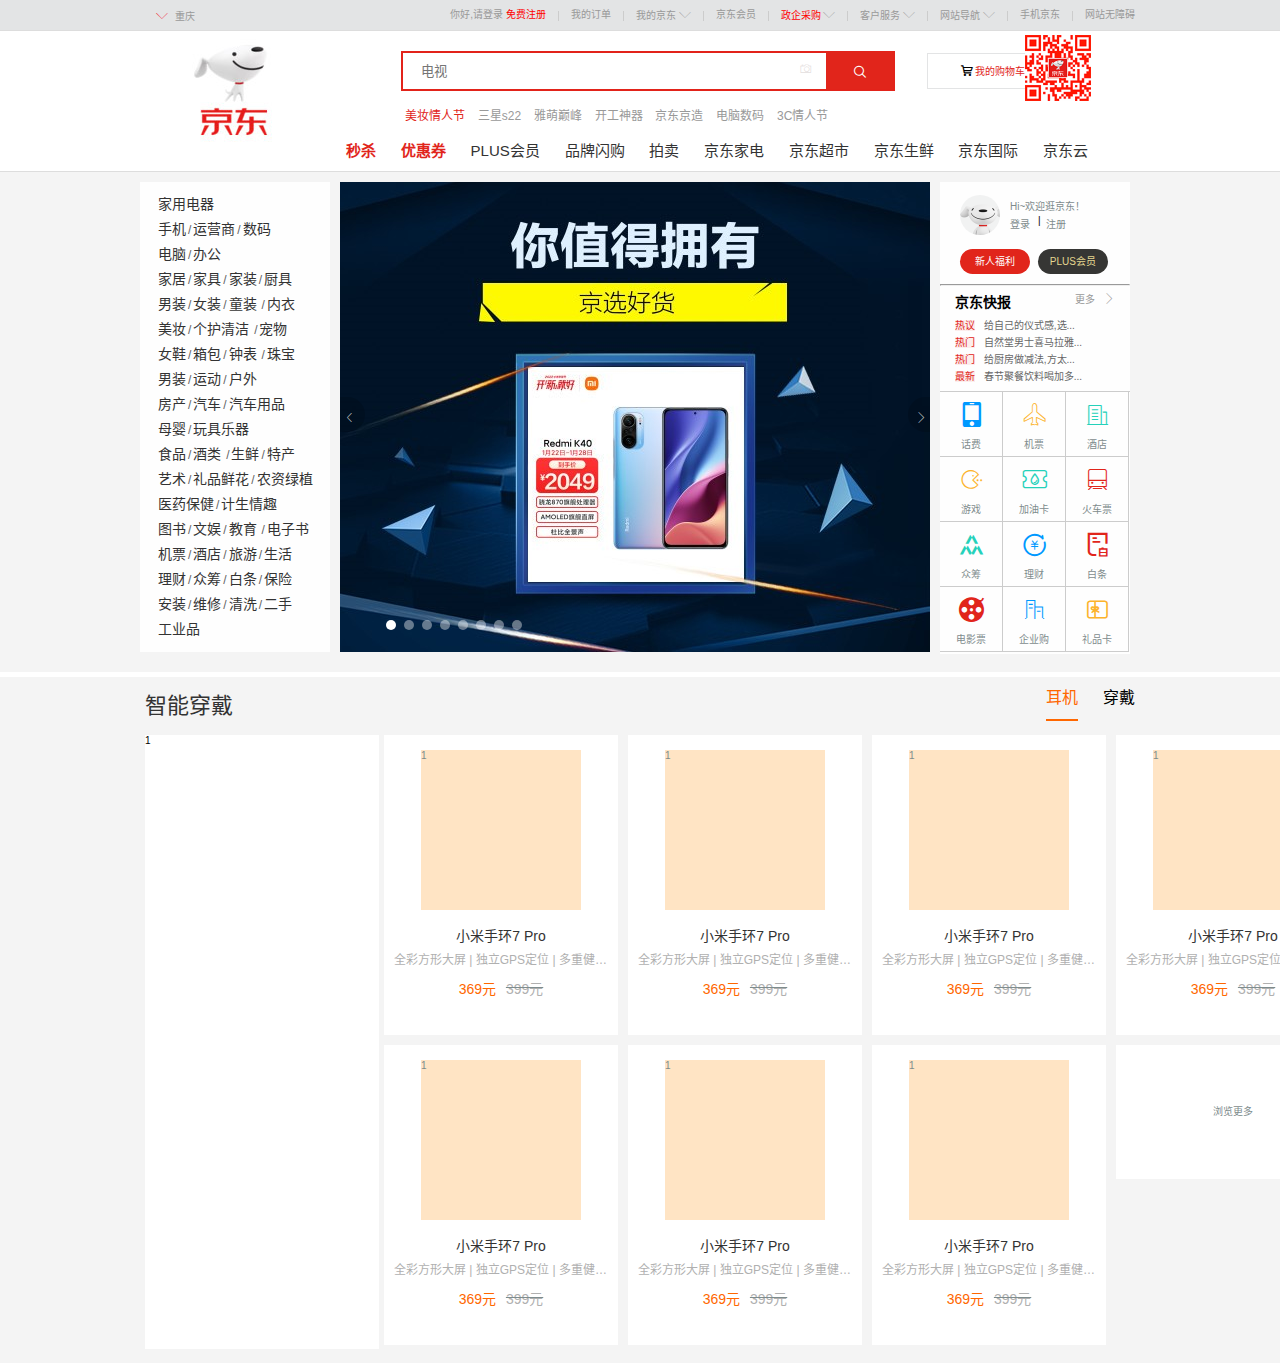
<file: firstjudge/views/index.html>
<!DOCTYPE html>
<html lang="zh-CN">

<head>
    <meta charset="UTF-8">
    <meta http-equiv="X-UA-Compatible" content="IE=edge">
    <meta name="viewport" content="width=device-width, initial-scale=1.0">
    <meta name="description" content="京东JD.COM-专业的综合网上购物商城，为您提供正品低价的购物选择、优质便捷的服务体验。商品来自全球数十万品牌商家，囊括家电、手机、电脑、服装、居家、母婴、美妆、个护、食品、生鲜等丰富品类，满足各种购物需求。" />
    <meta name="Keywords" content="网上购物,网上商城,家电,手机,电脑,服装,居家,母婴,美妆,个护,食品,生鲜,京东" />
    <title>京东(JD.COM)-正品低价、品质保障、配送及时、轻松购物！</title>
    
    <link rel="icon" href="//www.jd.com/favicon.ico" type="image/x-icon">
    <link rel="stylesheet" href="../css/reset.css">
    <link rel="stylesheet" href="../css/iconfont.css">
    <link rel="stylesheet" href="../css/base.css">
    <link rel="stylesheet" href="../css/detail.css">
    <link rel="stylesheet" href="../css/shouye.css">
    <script src="../js/index.js"></script>
    <script src="../js/detail.js"></script>
</head>

<body>
    <!-- 顶部导航条 -->
    <div class="top-bar-wrapper">
        <div class="top-bar w">
            <!-- 左侧位置菜单 -->
            <div class="location">
                <div class="current-city">
                    <a href="javascript:;"><i class="iconfont icon-xiajiantou"></i></a>
                    <a href="javascript:;">重庆</a>
                </div>
                <!-- 添加一个位置的下拉框 -->
                <div class="city-list">
                    <ul>
                        <a href="javascript:;">北京</a>
                        <a href="javascript:;">上海</a>
                        <a href="javascript:;">天津</a>
                        <a class="cq" href="javascript:;">重庆</a>
                        <a href="javascript:;">河北</a>
                        <a href="javascript:;">山西</a>
                        <a href="javascript:;">河南</a>
                        <a href="javascript:;">辽宁</a>
                        <a href="javascript:;">吉林</a>
                        <a href="javascript:;">黑龙江</a>
                        <a href="javascript:;">内蒙古</a>
                        <a href="javascript:;">江苏</a>
                        <a href="javascript:;">山东</a>
                        <a href="javascript:;">安徽</a>
                        <a href="javascript:;">浙江</a>
                        <a href="javascript:;">福建</a>
                        <a href="javascript:;">湖北</a>
                        <a href="javascript:;">湖南</a>
                        <a href="javascript:;">广东</a>
                        <a href="javascript:;">广西</a>
                        <a href="javascript:;">江西</a>
                        <a href="javascript:;">四川</a>
                        <a href="javascript:;">海南</a>
                        <a href="javascript:;">贵州</a>
                        <a href="javascript:;">云南</a>
                        <a href="javascript:;">西藏</a>
                        <a href="javascript:;">陕西</a>
                        <a href="javascript:;">甘肃</a>
                        <a href="javascript:;">青海</a>
                        <a href="javascript:;">宁夏</a>
                        <a href="javascript:;">新疆</a>
                        <a href="javascript:;">港澳</a>
                        <a href="javascript:;">台湾</a>
                        <a href="javascript:;">钓鱼岛</a>
                        <a href="javascript:;">海外</a>
                    </ul>
                </div>
            </div>
            <!-- 右侧菜单 -->
            <ul class="shortcut clearfix">
                <li>
                    <a href="javascript:;">你好,请登录</a>
                    <a href="javascript:;" class="highlight">免费注册</a>
                </li>
                <li class="line"></li>
                <li>
                    <a href="javascript:;">我的订单</a>
                </li>
                <li class="line"></li>
                <li class="my-jd">
                    <div class="my">
                        <a href="javascript:;">我的京东</a>
                        <i class="iconfont icon-xiajiantou"></i>
                    </div>
                    <!-- 下拉框 -->
                    <div class="my-list"></div>
                </li>
                <li class="line"></li>
                <li>
                    <a href="javascript:;">京东会员</a>
                </li>
                <li class="line"></li>
                <li class="firm-cg">
                    <div class="firm">
                        <a href="javascript:;" class="highlight">政企采购</a>
                        <i class="iconfont icon-xiajiantou"></i>
                    </div>
                    <!-- 下拉框 -->
                    <div class="firm-list"></div>
                </li>
                <li class="line"></li>
                <li class="service-kh">
                    <div class="service">
                        <span>客户服务</span>
                        <i class="iconfont icon-xiajiantou"></i>
                    </div>
                    <!-- 下拉框 -->
                    <div class="service-list">
                    </div>
                </li>
                <li class="line"></li>
                <li class="web-dh">
                    <div class="web">
                        <span>网站导航</span>
                        <i class="iconfont icon-xiajiantou"></i>
                    </div>
                    <!-- 下拉框 -->
                    <div class="web-list"></div>
                </li>
                <li class="line"></li>
                <li>
                    <span>手机京东</span>
                    <div class="code">
                        <!-- 二维码 -->
                        <img src="../images/shouye/jd-code.jpg" alt="手机京东二维码">
                    </div>
                </li>
                <li class="line"></li>
                <li>
                    <a href="javascript:;">网站无障碍</a>
                </li>
            </ul>
        </div>
    </div>

     <!-- 头部外部容器 -->
    <div class="header-wrapper">
        <div class="header w">
            <!-- logo -->
            <ul class="logo">
                <li>
                    <a href=""><img src="../images/shouye/jd-logo.jpg" alt="京东logo"></a>
                </li>
            </ul>
            <div class="header_r ">
                <div class="header_r_s">
                    <!-- 搜索框 -->
                    <div class="search-wrapper ">
                        <form class="search">
                            <input type="text" class="search-inp" placeholder="电视"><span>
                                <i class="iconfont icon-xiangji"></i>
                            </span><button type="text" class="search-btn">
                                <i class="iconfont icon-sousuoxiao"></i>
                            </button>
                        </form>
                    </div>
                    <!-- 购物车 -->
                    <div class="shop-cart">
                        <div class="cart">
                            <i class="iconfont icon-gouwuchekong"></i>
                            <a class="shop" href="#">我的购物车</a>
                            <!-- <i class="count">80</i> -->
                        </div>
                    </div>
                </div>
                
                <!-- 热词 -->
                <div class="hotwords">
                    <a class="hotwords-highlight" href="#">美妆情人节</a>
                    <a href="#">三星s22</a>
                    <a href="#">雅萌巅峰</a>
                    <a href="#">开工神器</a>
                    <a href="#">京东京造</a>
                    <a href="#">电脑数码</a>
                    <a href="#">3C情人节</a>
                </div>
                <!-- 总导航 -->
                <div class="nav">
                    <a class="nav-highlight" href="#">秒杀</a>
                    <a class="nav-highlight" href="#">优惠券</a>
                    <a href="#">PLUS会员</a>
                    <a href="#">品牌闪购</a>
                    <a href="#">拍卖</a>
                    <a href="#">京东家电</a>
                    <a href="#">京东超市</a>
                    <a href="#">京东生鲜</a>
                    <a href="#">京东国际</a>
                    <a href="#">京东云</a>
                </div>
            </div>   
        </div>
    </div>

     <!-- 中间部分的外部容器 -->
     <div class="banner-wrapper">
        <div class="banner w">
            <!-- 创建左侧导航条 -->
            <ul class="left-nav">
                <li class="items item"><a href="#">家用电器</a></li>
                <li class="item">
                    <a href="#">手机</a><span>/</span><a href="#">运营商</a><span>/</span><a href="#">数码</a>
                </li>
                <li class="item">
                    <a href="#">电脑</a><span>/</span><a href="#">办公</a>
                </li>
                <li class="item">
                    <a href="#">家居</a><span>/</span><a href="#">家具</a><span>/</span><a href="#">家装</a><span>/</span><a href="#">厨具</a>
                </li>
                <li class="item">
                    <a href="#">男装</a><span>/</span><a href="#">女装</a><span>/</span><a href="#">童装</a>
                    <span>/</span><a href="#">内衣</a>
                </li>
                <li class="item">
                    <a href="#">美妆</a><span>/</span><a href="#">个护清洁</a>
                    <span>/</span><a href="#">宠物</a>
                </li>
                <li class="item">
                    <a href="#">女鞋</a><span>/</span><a href="#">箱包</a><span>/</span><a href="#">钟表</a>
                    <span>/</span><a href="#">珠宝</a>
                </li>
                <li class="item">
                    <a href="#">男装</a><span>/</span><a href="#">运动</a><span>/</span><a href="#">户外</a>
                </li>
                <li class="item">
                    <a href="#">房产</a><span>/</span><a href="#">汽车</a><span>/</span><a href="#">汽车用品</a>
                </li>
                <li class="item">
                    <a href="#">母婴</a><span>/</span><a href="#">玩具乐器</a>
                </li>
                <li class="item">
                    <a href="#">食品</a><span>/</span><a href="#">酒类</a>
                    <span>/</span><a href="#">生鲜</a><span>/</span><a href="#">特产</a>
                </li>
                <li class="item">
                    <a href="#">艺术</a><span>/</span><a href="#">礼品鲜花</a><span>/</span><a href="#">农资绿植</a>
                </li>
                <li class="item">
                    <a href="#">医药保健</a><span>/</span><a href="#">计生情趣</a>
                </li>
                <li class="item">
                    <a href="#">图书</a><span>/</span><a href="#">文娱</a><span>/</span><a href="#">教育</a>
                    <span>/</span><a href="#">电子书</a>
                </li>
                <li class="item">
                    <a href="#">机票</a><span>/</span><a href="#">酒店</a><span>/</span><a href="#">旅游</a><span>/</span><a href="#">生活</a>
                </li>
                <li class="item">
                    <a href="#">理财</a><span>/</span><a href="#">众筹</a><span>/</span><a href="#">白条</a><span>/</span><a href="#">保险</a>
                </li>
                <li class="item">
                    <a href="#">安装</a><span>/</span><a href="#">维修</a><span>/</span><a href="#">清洗</a><span>/</span><a href="#">二手</a>
                </li>
                <li class="item">
                    <a href="#">工业品</a>
                </li>
                <!-- 下拉菜单 -->
                <ul class="application clearfix">
                    <ul class="application-upper">
                        <li>
                            <a href="javascript:;">家电馆
                    <i class="iconfont icon-xiangyoujiantou"></i>
                </a>
                        </li>
                        <li>
                            <a href="javascript:;">家电专卖店
                    <i class="iconfont icon-xiangyoujiantou"></i>
                </a>
                        </li>
                        <li>
                            <a href="javascript:;">家电服务
                <i class="iconfont icon-xiangyoujiantou"></i>
                </a>
                        </li>
                        <li>
                            <a href="javascript:;">企业采购
                    <i class="iconfont icon-xiangyoujiantou"></i>
                </a>
                        </li>
                        <li>
                            <a href="javascript:;">商用电器
                <i class="iconfont icon-xiangyoujiantou"></i>
                </a>
                        </li>
                        <li>
                            <a href="javascript:;">高价回收
                    <i class="iconfont icon-xiangyoujiantou"></i>
                </a>
                        </li>
                    </ul>
                    <div class="application-bottom">
                        <div class="bottom1">
                            <div class="hz">
                                <a href="javascript:;">电视
                            <i class="iconfont icon-xiangyoujiantou"></i>
                    </a>
                            </div>
                            <ul class="item">
                                <li>
                                    <a href="javascript:;">全面屏电视</a>
                                </li>
                                <li>
                                    <a href="javascript:;">教育电视</a>
                                </li>
                                <li>
                                    <a href="javascript:;">OLED电视</a>
                                </li>
                                <li>
                                    <a href="javascript:;">智慧屏</a>
                                </li>
                                <li>
                                    <a href="javascript:;">4K超清电视</a>
                                </li>
                                <li>
                                    <a href="javascript:;">55英寸</a>
                                </li>
                                <li>
                                    <a href="javascript:;">65英寸</a>
                                </li>
                                <li>
                                    <a href="javascript:;">电视配件</a>
                                </li>
                            </ul>
                        </div>
                    </div>
                    <div class="application-img">
                        <img src="../images/shouye/商标.jpg" alt="商标">
                    </div>
                </ul>

            </ul>

                <!-- 创建中间的轮播图 -->
                <div id="outer">
                    <!-- 添加轮播图左箭头 -->
                    <button id="angleLeft">
                    <i class="iconfont icon-fanhuijiantou"></i>
                    </button>
                    <ul id="imgsList">

                        <li>
                            <a href="javascript:;">
                                <img src="../images/shouye/lunbo1.jpg">
                            </a>
                        </li>
                        <li>
                            <a href="javascript:;">
                                <img src="../images/shouye/lunbo2.jpg">
                            </a>
                        </li>
                        <li>
                            <a href="javascript:;">
                                <img src="../images/shouye/lunbo3.jpg">
                            </a>
                        </li>
                        <li>
                            <a href="javascript:;">
                                <img src="../images/shouye/lunbo4.jpg">
                            </a>
                        </li>
                        <li>
                            <a href="javascript:;">
                                <img src="../images/shouye/lunbo5.jpg">
                            </a>
                        </li>
                        <li>
                            <a href="javascript:;">
                                <img src="../images/shouye/lunbo6.jpg">
                            </a>
                        </li>
                        <li>
                            <a href="javascript:;">
                                <img src="../images/shouye/lunbo7.jpg">
                            </a>
                        </li>
                        <li>
                            <a href="javascript:;">
                                <img src="../images/shouye/lunbo8.jpg">
                            </a>
                        </li>
                        <li>
                            <a href="javascript:;">
                                <img src="../images/shouye/lunbo1.jpg">
                            </a>
                        </li>
                    </ul>
                    <!-- 添加轮播图右箭头 -->
                    <button id="angleRight">
                    <i class="iconfont icon-xiangyoujiantou"></i>
                    </button>
                    <!-- 导航点 -->
                    <div id="pointer">
                        <a class="navs" href="javascript:;"></a>
                        <a class="navs" href="javascript:;"></a>
                        <a class="navs" href="javascript:;"></a>
                        <a class="navs" href="javascript:;"></a>
                        <a class="navs" href="javascript:;"></a>
                        <a class="navs" href="javascript:;"></a>
                        <a class="navs" href="javascript:;"></a>
                        <a class="navs" href="javascript:;"></a>
                    </div>
                </div>
             <!-- 小图片列表 -->
             <div id="picture">
                <!-- 添加图片列表左箭头 -->
                <!-- <button id="angleLefts">
                <i class="fas fa-angle-left"></i>
                </button> -->
                <ul class="imgList">
                    <li>
                        <a href="javascript:;">
                            <img src="../images/shouye/recommand1.jpg" alt="京东E卡">
                        </a>
                    </li>
                    <li>
                        <a href="javascript:;">
                            <img src="../images/shouye/recommand4.jpg" alt="英特尔">
                        </a>
                    </li>
                    <li>
                        <a href="javascript:;">
                            <img src="../images/shouye/recommand2.jpg" alt="工业品">
                        </a>
                    </li>
                </ul>
                <!-- 添加图片列表右箭头 -->
                <!-- <button id="angleRights">
                <i class="fas fa-angle-right"></i>
                </button> -->
            </div>

            <!-- 侧边工具栏 -->
            <div class="user-wrapper fr">
                <!-- 用户登录容器 -->
                <div class="user">
                    <a href="#"><img src="../images/shouye/touxiang.jpg"></a>
                    <a class="hi" href="#">Hi~欢迎逛京东！</a>
                    <a class="use" href="#">登录</a>
                    <span class="line">|</span>
                    <a class="register" href="#">注册</a>
                    <a class="fuli" href="#">新人福利</a>
                    <a class="plus" href="#">PLUS会员</a>
                </div>
                <hr/>
                <!-- 京东快报 -->
                <div class="news">
                    <span>京东快报</span>
                    <a class="more" href="#">更多
                        <i class="iconfont icon-xiangyoujiantou"></i>
                    </a>
                    <ul class="news-list">
                        <li>
                            <a class="title" href="#">热议</a>
                            <a class="new" href="#">给自己的仪式感,选...</a>
                        </li>
                        <li>
                            <a class="title" href="#">热门</a>
                            <a class="new" href="#">自然堂男士喜马拉雅...</a>
                        </li>
                        <li>
                            <a class="title" href="#">热门</a>
                            <a class="new" href="#">给厨房做减法,方太...</a>
                        </li>
                        <li>
                            <a class="title" href="#">最新</a>
                            <a class="new" href="#">春节聚餐饮料喝加多...</a>
                        </li>
                    </ul>
                </div>
                <!-- <hr/> -->

                <!-- 右下角图标容器 -->
                <div class="menu">
                    <ul class="menu-list">
                        <li>
                            <a class="blue" href="#">
                                <i class="iconfont icon-huafei"></i> 话费
                            </a>
                        </li>
                        <li>
                            <a class="orange" href="#">
                                <i class="iconfont icon-feijichang"></i> 机票
                            </a>
                        </li>
                        <li>
                            <a class="green" href="#">
                                <i class="iconfont icon-jiudian"></i> 酒店
                            </a>
                        </li>
                        <li>
                            <a class="orange" href="#">
                                <i class="iconfont icon-youxi"></i> 游戏
                            </a>
                        </li>
                        <li>
                            <a class="green" href="#">
                                <i class="iconfont icon-a-5_huaban1"></i> 加油卡
                            </a>
                        </li>
                        <li>
                            <a class="red" href="#">
                                <i class="iconfont icon-huochepiao"></i> 火车票
                            </a>
                        </li>
                        <li>
                            <a class="green" href="#">
                                <i class="iconfont icon-jingdongzhongchou"></i> 众筹
                            </a>
                        </li>
                        <li>
                            <a class="blue" href="#">
                                <i class="iconfont icon-licai"></i> 理财
                            </a>
                        </li>
                        <li>
                            <a class="red" href="#">
                                <i class="iconfont icon-baitiao"></i> 白条
                            </a>
                        </li>
                        <li>
                            <a class="red" href="#">
                                <i class="iconfont icon-dianyingpiao"></i> 电影票
                            </a>
                        </li>
                        <li>
                            <a class="blue" href="#">
                                <i class="iconfont icon-qiye"></i> 企业购
                            </a>
                        </li>
                        <li>
                            <a class="orange" href="#">
                                <i class="iconfont icon-lipinka"></i> 礼品卡
                            </a>
                        </li>
                    </ul>
                </div>
            </div>
        </div>
    </div>

    <!-- 商品展示 -->
    <div class="show-wrapper">
        <div class="show-bar w">
           <h3 class="fl name">智能穿戴</h3> 
           <ul class="fr choose" >
            <li class="choose1 active2">耳机</li>
            <li class="choose2">穿戴</li>
           </ul>
        </div>
        <div class="pic w">
            <div class="pic-l">
                1
            </div>
            <div class="pic-r1">
                <ul class="pic-r">
                    <li class="pic-list"><a href="#">
                        <div class="ava">
                            1
                        </div>
                        <h3 class="title">小米手环7 Pro</h3>
                        <p class="desc">全彩方形大屏 | 独立GPS定位 | 多重健康监测</p>
                        <p class="price">
                            <span class="num1">369元</span>
                            <del>
                                <span class="num2">399元</span>
                            </del>
                        </p>
                    </a></li>
                    <li class="pic-list"><a href="#">
                        <div class="ava">
                            1
                        </div>
                        <h3 class="title">小米手环7 Pro</h3>
                        <p class="desc">全彩方形大屏 | 独立GPS定位 | 多重健康监测</p>
                        <p class="price">
                            <span class="num1">369元</span>
                            <del>
                                <span class="num2">399元</span>
                            </del>
                        </p>
                    </a></li>
                    <li class="pic-list"><a href="#">
                        <div class="ava">
                            1
                        </div>
                        <h3 class="title">小米手环7 Pro</h3>
                        <p class="desc">全彩方形大屏 | 独立GPS定位 | 多重健康监测</p>
                        <p class="price">
                            <span class="num1">369元</span>
                            <del>
                                <span class="num2">399元</span>
                            </del>
                        </p>
                    </a></li>
                    <li class="pic-list"><a href="#">
                        <div class="ava">
                            1
                        </div>
                        <h3 class="title">小米手环7 Pro</h3>
                        <p class="desc">全彩方形大屏 | 独立GPS定位 | 多重健康监测</p>
                        <p class="price">
                            <span class="num1">369元</span>
                            <del>
                                <span class="num2">399元</span>
                            </del>
                        </p>
                    </a></li>
                    <li class="pic-list"><a href="#">
                        <div class="ava">
                            1
                        </div>
                        <h3 class="title">小米手环7 Pro</h3>
                        <p class="desc">全彩方形大屏 | 独立GPS定位 | 多重健康监测</p>
                        <p class="price">
                            <span class="num1">369元</span>
                            <del>
                                <span class="num2">399元</span>
                            </del>
                        </p>
                    </a></li>
                    <li class="pic-list"><a href="#">
                        <div class="ava">
                            1
                        </div>
                        <h3 class="title">小米手环7 Pro</h3>
                        <p class="desc">全彩方形大屏 | 独立GPS定位 | 多重健康监测</p>
                        <p class="price">
                            <span class="num1">369元</span>
                            <del>
                                <span class="num2">399元</span>
                            </del>
                        </p>
                    </a></li>
                    <li class="pic-list"><a href="#">
                        <div class="ava">
                            1
                        </div>
                        <h3 class="title">小米手环7 Pro</h3>
                        <p class="desc">全彩方形大屏 | 独立GPS定位 | 多重健康监测</p>
                        <p class="price">
                            <span class="num1">369元</span>
                            <del>
                                <span class="num2">399元</span>
                            </del>
                        </p>
                    </a></li>
                    <li class="pic-list more">
                        <a href="#">浏览更多</a>
                    </li>
                </ul>
            </div>
           

            <div class="pic-r2">
                <ul class="pic-r">
                    <li class="pic-list"><a href="#">
                        <div class="ava">
                            1
                        </div>
                        <h3 class="title">小米手环7 Pro</h3>
                        <p class="desc">全彩方形大屏 | 独立GPS定位 | 多重健康监测</p>
                        <p class="price">
                            <span class="num1">369元</span>
                            <del>
                                <span class="num2">399元</span>
                            </del>
                        </p>
                    </a></li>
                    <li class="pic-list"><a href="#">
                        <div class="ava">
                            1
                        </div>
                        <h3 class="title">小米手环7 Pro</h3>
                        <p class="desc">全彩方形大屏 | 独立GPS定位 | 多重健康监测</p>
                        <p class="price">
                            <span class="num1">369元</span>
                            <del>
                                <span class="num2">399元</span>
                            </del>
                        </p>
                    </a></li>
                    <li class="pic-list"><a href="#">
                        <div class="ava">
                            1
                        </div>
                        <h3 class="title">小米手环7 Pro</h3>
                        <p class="desc">全彩方形大屏 | 独立GPS定位 | 多重健康监测</p>
                        <p class="price">
                            <span class="num1">369元</span>
                            <del>
                                <span class="num2">399元</span>
                            </del>
                        </p>
                    </a></li>
                    <li class="pic-list"><a href="#">
                        <div class="ava">
                            1
                        </div>
                        <h3 class="title">小米手环7 Pro</h3>
                        <p class="desc">全彩方形大屏 | 独立GPS定位 | 多重健康监测</p>
                        <p class="price">
                            <span class="num1">369元</span>
                            <del>
                                <span class="num2">399元</span>
                            </del>
                        </p>
                    </a></li>
                    <li class="pic-list"><a href="#">
                        <div class="ava">
                            1
                        </div>
                        <h3 class="title">小米手环7 Pro</h3>
                        <p class="desc">全彩方形大屏 | 独立GPS定位 | 多重健康监测</p>
                        <p class="price">
                            <span class="num1">369元</span>
                            <del>
                                <span class="num2">399元</span>
                            </del>
                        </p>
                    </a></li>
                    <li class="pic-list"><a href="#">
                        <div class="ava">
                            1
                        </div>
                        <h3 class="title">小米手环7 Pro</h3>
                        <p class="desc">全彩方形大屏 | 独立GPS定位 | 多重健康监测</p>
                        <p class="price">
                            <span class="num1">369元</span>
                            <del>
                                <span class="num2">399元</span>
                            </del>
                        </p>
                    </a></li>
                    <li class="pic-list"><a href="#">
                        <div class="ava">
                            1
                        </div>
                        <h3 class="title">小米手环7 Pro</h3>
                        <p class="desc">全彩方形大屏 | 独立GPS定位 | 多重健康监测</p>
                        <p class="price">
                            <span class="num1">369元</span>
                            <del>
                                <span class="num2">399元</span>
                            </del>
                        </p>
                    </a></li>
                    <li class="pic-list more">
                        <a href="#">浏览更多</a>
                    </li>
                </ul>
            </div>
            
        </div>
        
    </div>
</body>
</html>
</file>
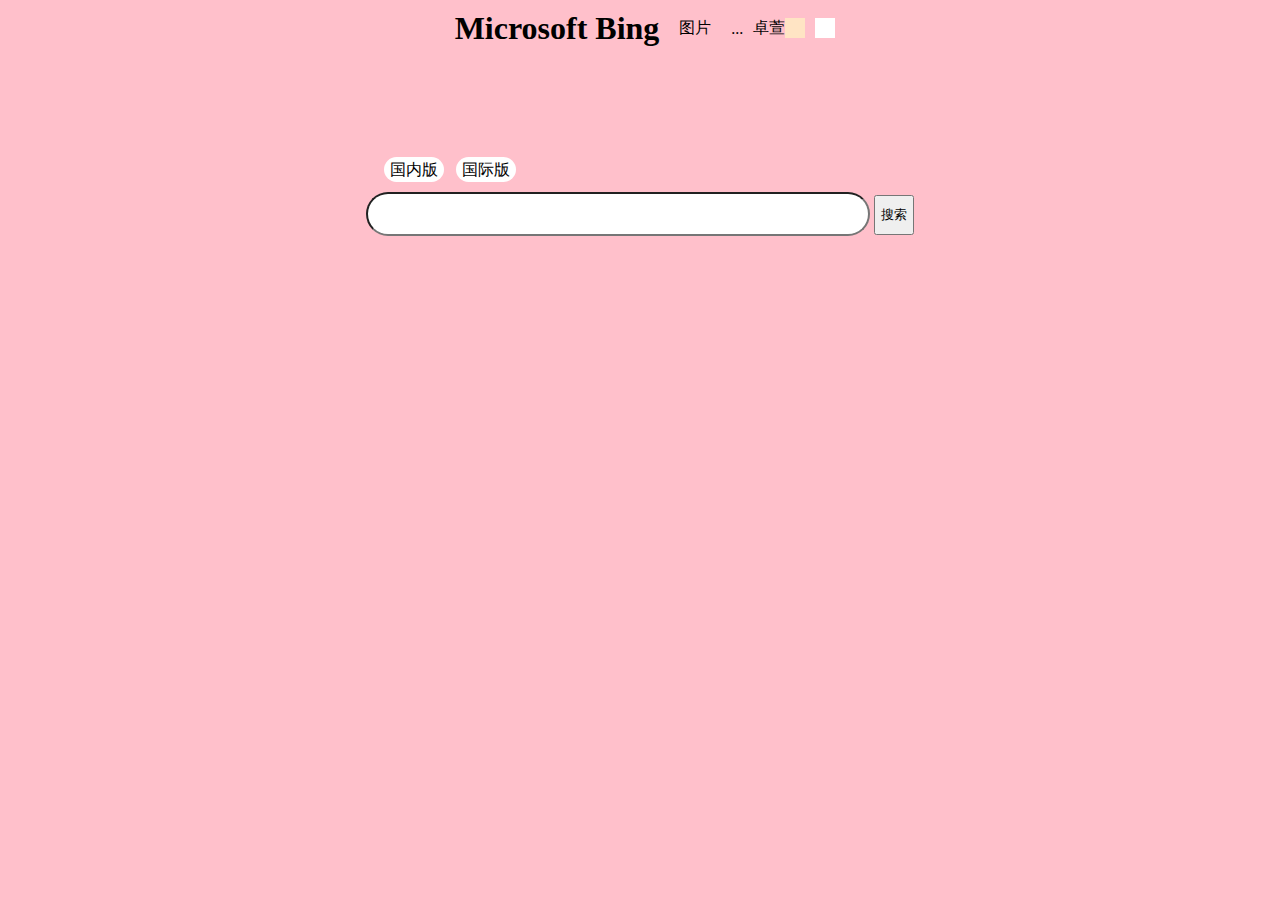
<file: first/01bing.html>
<!DOCTYPE html>
<html lang="en">
<head>
    <meta charset="UTF-8">
    <meta http-equiv="X-UA-Compatible" content="IE=edge">
    <meta name="viewport" content="width=device-width, initial-scale=1.0">
    <title>Document</title>
    <style>
        input{
            outline: none;
        }
        *{
           list-style: none; 
           margin: 0;
           padding: 0;
        }
        body{
            background-color: pink;
        }
        .w{
            width: 615px;
            margin: 10px auto;
            display: flex;
            flex-direction: column;
            align-items:center ;
        }
        .nav{
            display: flex;
            justify-content: space-between;
            align-items: center;
        }
        .nav-left{
            display:flex;
            justify-items: space-between;
            align-items: center;
        }
        .nav-left li{
            margin: 0 10px;
        }
        .nav-right{
            display:flex;
            justify-items: space-between;
        }
        
        .nav-right .info{
            display: flex;
            margin-right: 10px;
        }
        .nav-right .info .pic{
            width: 20px;
            height: 20px;
            background-color: bisque;
        }
        .nav-right .more{
            background-color: white;
            width: 20px;
            height: 20px;
        }
        .main{
            margin-top: 100px;
        }
        .main .version{
            display: flex;
            margin-left: 12px;
        }
        .main .version div{
            width: 60px;
            height: 25px;
            line-height: 25px;
            background-color: white;
            margin: 10px 6px;
            text-align: center;
            border-radius: 25px;
        }
        .main .search-input input{
            width: 500px;
            height: 40px;
            border-radius: 25px;
        }
        .main .search-input button{
            width: 40px;
            height: 40px;
        }
    </style>
</head>
<body>
    <div class="w">
        <div class="nav">
            <ul class="nav-left">
                <li><h1 id="logo">Microsoft Bing</h1></li>
                <li>图片 </li>
                <li>...</li>
            </ul>
            <ul class="nav-right">
                <li>
                    <div class="info">
                        <div class="username">卓萱</div>
                        <div class="pic"></div>
                    </div>
                </li>
                <li class="more"></li>
            </ul>
        </div>
        
        <div class="main">
            <div class="version">
                <div class="home">国内版</div>
                <div class="abroad">国际版</div>
            </div>
            <div class="search-input">
                <input type="text">
                <button>搜索</button>
            </div>
        </div>
    </div>
</body>
</html>
</file>
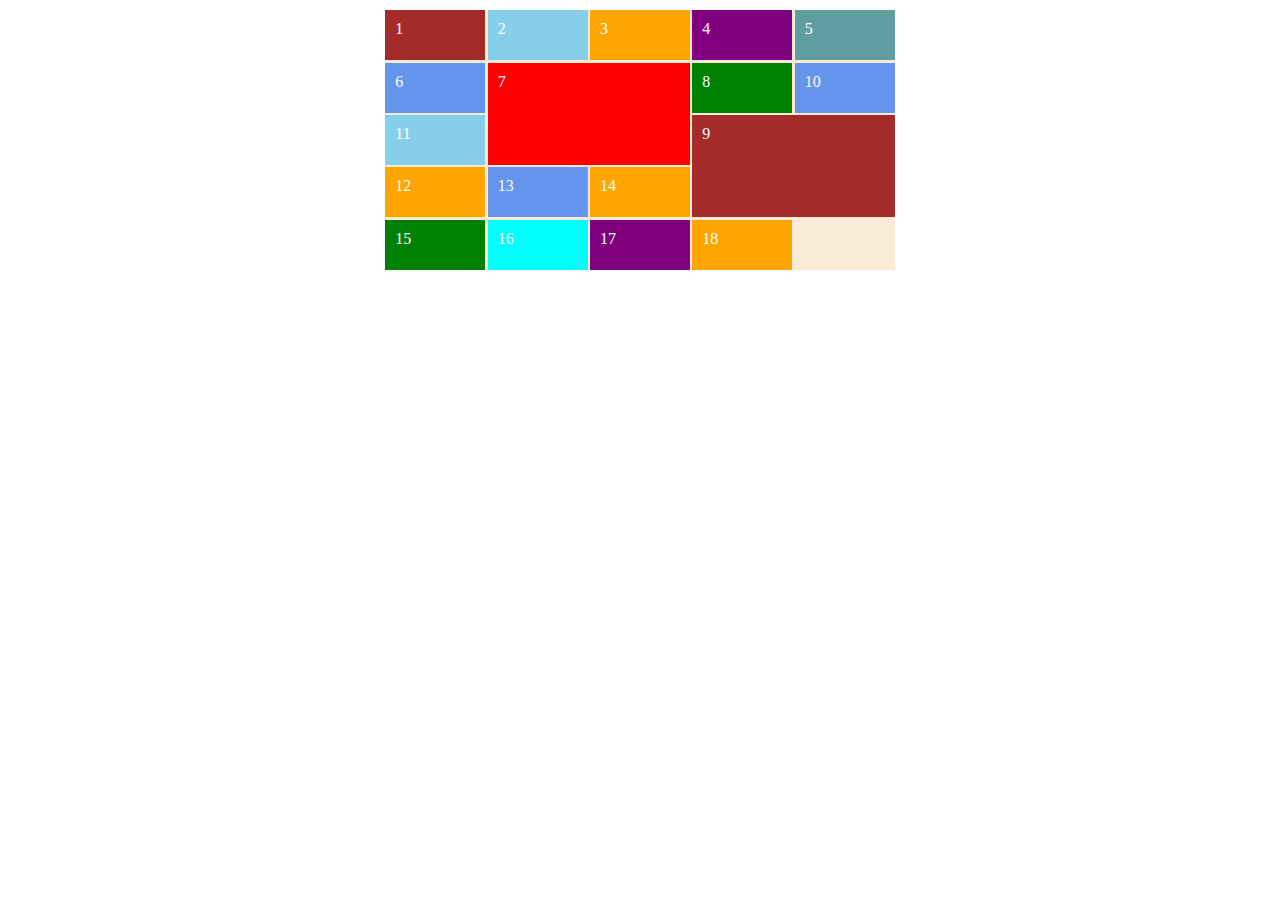
<file: first/02grid布局练习.html>
<!DOCTYPE html>
<html lang="en">
<head>
    <meta charset="UTF-8">
    <meta http-equiv="X-UA-Compatible" content="IE=edge">
    <meta name="viewport" content="width=device-width, initial-scale=1.0">
    <title>Document</title>
    <style>
        /* 5*100 +4*2 510 */
        /* 5*50 +4*2 260 */
        .grid-container{
            margin: 10px auto;
            background-color: antiquewhite;
            display: grid;
            width: 510px;
            height: 260px;
            grid-template-columns: repeat(5,100px);
            grid-template-rows: repeat(5,50px);
            grid-gap: 2px;
            place-content: space-evenly;
            
        }
        .grid-item {
            box-sizing: border-box;
            background-color: white;
            color:white;
            padding-left: 10px;
            padding-top: 10px;
        }
        .one{
            background-color: brown;
        }
        .two{
            background-color: skyblue;
        }
        .three{
            background-color: orange;
        }
        .four{
            background-color: purple;
        }
        .five{
            background-color: cadetblue;
        }
        .six{
            background-color: cornflowerblue;
        }
        .seven{
            background-color: red ;
            grid-area: 2/2/4/4;
        }
        .eight{
            background-color: green;
        }
        .nine{
            background-color: cornflowerblue;
        }
        .ten{
            background-color: skyblue;
        }
        .eleven{
            background-color: brown;
            grid-area: 3/4/5/6;
        }
        .twelve{
            background-color: orange;
        }
        .thirteen{
            background-color: cornflowerblue;
        }
        .fourteen{
            background-color: orange;
        }
        .fifteen{
            background-color:green;
        }
        .sixteen{
            background-color: aqua;
        }
        .seventeen{
            background-color: purple;
        }
        .eighteen{
            background-color: orange;
        }
    </style>
</head>
<body>
    <div class="grid-container">
        <div class="grid-item one">1</div>
        <div class="grid-item two">2</div>
        <div class="grid-item three">3</div>
        <div class="grid-item four">4</div>
        <div class="grid-item five">5</div>
        <div class="grid-item six">6</div>
        <div class="grid-item seven">7</div>
        <div class="grid-item eight">8</div>
        <div class="grid-item nine">10</div>
        <div class="grid-item ten">11</div>
        <div class="grid-item eleven">9</div>
        <div class="grid-item twelve">12</div>
        <div class="grid-item thirteen">13</div>
        <div class="grid-item fourteen">14</div>
        <div class="grid-item fifteen">15</div>
        <div class="grid-item sixteen">16</div>
        <div class="grid-item seventeen">17</div>
        <div class="grid-item eighteen">18</div>
    </div>
</body>
</html>
</file>
<file: firstjudge/css/iconfont.css>
@font-face {
    font-family: "iconfont";
    /* Project id 3429662 */
    src: url('//at.alicdn.com/t/font_3429662_8d7bhmtc7iq.eot?t=1653536744164');
    /* IE9 */
    src: url('//at.alicdn.com/t/font_3429662_8d7bhmtc7iq.eot?t=1653536744164#iefix') format('embedded-opentype'), /* IE6-IE8 */
    url('[data-uri]') format('woff2'), url('//at.alicdn.com/t/font_3429662_8d7bhmtc7iq.woff?t=1653536744164') format('woff'), url('//at.alicdn.com/t/font_3429662_8d7bhmtc7iq.ttf?t=1653536744164') format('truetype'), url('//at.alicdn.com/t/font_3429662_8d7bhmtc7iq.svg?t=1653536744164#iconfont') format('svg');
}

.iconfont {
    font-family: "iconfont" !important;
    font-size: 16px;
    font-style: normal;
    -webkit-font-smoothing: antialiased;
    -moz-osx-font-smoothing: grayscale;
}

.icon-jinggao1:before {
    content: "\eb65";
}

.icon-huafei:before {
    content: "\e600";
}

.icon-gouwuchekong:before {
    content: "\e601";
}

.icon-dianyingpiao:before {
    content: "\e602";
}

.icon-feijichang:before {
    content: "\e623";
}

.icon-xiajiantou:before {
    content: "\e6cc";
}

.icon-xiangyoujiantou:before {
    content: "\e65f";
}

.icon-weixin-copy:before {
    content: "\e654";
}

.icon-qq:before {
    content: "\e62e";
}

.icon-201yonghu_yonghu2:before {
    content: "\e63d";
}

.icon-huochepiao:before {
    content: "\e89a";
}

.icon-jiudian:before {
    content: "\e89b";
}

.icon-fanhuijiantou:before {
    content: "\e8b5";
}

.icon-sousuoxiao:before {
    content: "\e8d6";
}

.icon-licai:before {
    content: "\e6aa";
}

.icon-anniu_jiantoushouqi_o:before {
    content: "\eb89";
}

.icon-anniu_jiantouxiangzuo_o:before {
    content: "\eb8a";
}

.icon-anniu_jiantouzhankai_o:before {
    content: "\eb8b";
}

.icon-anniu-jiantouxiangyou_o:before {
    content: "\eb8c";
}

.icon-liaotian:before {
    content: "\e63e";
}

.icon-jingdongzhongchou:before {
    content: "\e615";
}

.icon-baitiao:before {
    content: "\e61a";
}

.icon-xiangji:before {
    content: "\e606";
}

.icon-airudiantubiaohuizhi-zhuanqu_youxi:before {
    content: "\e69d";
}

.icon-youxi:before {
    content: "\e60a";
}

.icon-qiye:before {
    content: "\e91d";
}

.icon-lipinka:before {
    content: "\e8b2";
}

.icon-a-5_huaban1:before {
    content: "\e63b";
}
</file>
<file: firstjudge/css/base.css>
/* 版心 */
.w {
    width: 1190px;
    margin: 0 auto;
}

/* 公共样式 */

.fl {
    float: left;
  }
    
.fr {
    float: right;
} 
.iconfont{
    font-size: 12px;
}
</file>
<file: firstjudge/css/detail.css>
.show-wrapper{
    width: 100%;
    height: 686px;
    background-color:#f4f4f4;
}
.show-wrapper .show-bar{
    height:58px;
    line-height:58px;
}
.show-bar .choose li{ 
    float: left;
    font-size: 16px;
    height: 42px;
    line-height: 42px;
    margin-left: 25px;
}
.show-bar .name{
    font-size: 22px;
    font-weight: 200;
    color: #333;
}
.show-bar .choose li:hover{ 
    color:#ff6700;
    border-bottom:2px solid #ff6700;
    cursor: pointer;
}
.active2{
    color:#ff6700;
    border-bottom:2px solid #ff6700
}

.pic{
    height: 614px;
    display: flex;
}
.pic .pic-l{
    min-width: 234px;
    height: 100%;
    background-color:#fff;
}
.pic-r{
    margin-left: 5px;
    display: grid;
    grid-template-columns:repeat(4,234px) ;
    width: 1110px;
    grid-gap: 10px;
}
.pic-r .pic-list{
    position: relative;
    width: 234px;
    height: 300px;
    background-color: #fff;
    transition: all .2s linear;
}
.pic-list:hover{
    box-shadow: 0 15px 30px rgba(0, 0, 0, .1);
    transform:translate3d( 0 , -5px , 0 );
}
.pic-list .ava{
    width: 160px;
    height: 160px;
    margin: 15px auto;
    background-color:bisque;
}
.pic-list .title{
    color: #333;
    font-size: 14px;
    text-align: center;
}
.pic-list .desc{
    height: 18px;
    margin: 5px 10px 10px;
    font-size: 12px;
    color: #b0b0b0;
    text-overflow: ellipsis;
    white-space:nowrap;
    overflow: hidden;
}
.pic-list .price{
    text-align: center;
}
.pic-list .price .num1{
    font-size: 14px;
    color: #ff6700;
}
.pic-list .price .num2{
    font-size: 14px;
    color: #b0b0b0;
    margin-left: 7px;
}
.pic-r .more{
    text-align: center;
    width: 234px;
    height: 134px;
    line-height: 134px;
    background-color: #fff;
}

.pic-r2{
    display: none;
}

.pic-r2 .ava{
    background-color: aquamarine;
}
</file>
<file: firstjudge/css/shouye.css>
.clearfix::before,
.clearfix::after {
    content: '';
    display: table;
    clear: both;
}

body {
    width: 100%;
    height: 100%;
    font: 62.5% Microsoft YaHei, tahoma, arial, Hiragino Sans GB, "\5B8B\4F53", sans-serif;
}


/* 设置顶部导航条外部容器 */

.top-bar-wrapper {
    width: 100%;
    background-color: #e3e4e5;
    line-height: 30px;
    height: 30px;
    border-bottom: 1px solid #ddd;
}


/* 设置顶部导航条内部容器 */

.top-bar {
    display: flex;
    justify-content: space-between;
}

.top-bar a:hover {
    color: #e33333;
}

.top-bar a,
.top-bar i,
.top-bar span {
    color: #999999;
}
.top-bar a.highlight {
    color: #f00;
}

.top-bar .line {
    width: 1px;
    height: 10px;
    background-color: #ccc;
    margin: 11px 12px 0;
}


/* 设置左侧位置菜单 */

.location .iconfont {
    color: #f10215;
    margin-right: 4px;
}


/* 设置左侧位置菜单的下拉框 */

.location .city-list {
    display: none;
    width: 320px;
    height: 436px;
    background-color: white;
    border: 1px solid rgb(204, 204, 204);
    position: absolute;
    /* 设置绝对定位，使其不占页面位置 */
    box-shadow: 0 2px 2px rgba(0, 0, 0, .2);
    z-index: 9999;
    top: 31px;
}

.location .city-list a {
    display: block;
    float: left;
    width: 64px;
    line-height: 20px;
    font-size: 14px;
    margin: 10px 0;
    padding: 4px 0;
    text-align: center;
}


/* 当鼠标移入到location时，让city-list显示 */

.location:hover .city-list {
    display: block;
}

.city-list .cq,
.city-list .cq:hover {
    color: white;
    background-color: red;
}

.city-list a:hover {
    background-color: #e3e4e5;
}

.current-city {
    padding: 0 10px;
    position: relative;
    z-index: 9999;
    border: 1px solid transparent;
    border-bottom: none;
    /* 提前设置好边框，可避免字体变化 */
}

.location:hover .current-city {
    background-color: white;
    border: 1px solid rgb(204, 204, 204);
    border-bottom: none;
    padding-bottom: 1px;
}


/* 设置右侧菜单 */
.shortcut li {
    float: left;
}

.shortcut .iconfont {
    color: #999999;
}


/* 设置右侧菜单的下拉框 */

.shortcut .my-list,
.shortcut .firm-list,
.shortcut .service-list,
.shortcut .web-list {
    display: none;
    background-color: white;
    border: 1px solid rgb(204, 204, 204);
    position: absolute;
    /* 设置绝对定位，使其不占页面位置 */
    box-shadow: 0 2px 2px rgba(0, 0, 0, .2);
    /* margin-left: -12px; */
    z-index: 9999;
    top: 31px;
}

.my-list {
    width: 280px;
    height: 161px;
}

.firm-list {
    width: 157px;
    height: 166px;
}

.service-list {
    width: 172px;
    height: 273px;
}

.web-list {
    width: 990px;
    height: 229px;
    right: -84px;
}

.my-jd:hover .my-list,
.firm-cg:hover .firm-list,
.service-kh:hover .service-list,
.web-dh:hover .web-list {
    display: block;
}

.my-list-wrapper:hover .my {
    background-color: white;
    border: 1px solid #e3e4e5;
    border-bottom: none;
    padding-bottom: 1px;
}


/* 设置手机京东的二维码 */

.shortcut .code {
    position: absolute;
}

.shortcut .code img {
    position: absolute;
    margin: 5px;
    z-index: 9998;
}

/* 设置头部外部容器 */

.header-wrapper {
    width: 100%;
    height: 140px;
    background-color: #ffffff;
    border-bottom: 1px solid #ddd;
}


/* 设置头部内部容器 */

.header {
    width: 1190px;
    position: relative;
    height: 140px;
    margin: 0 auto;
    display: flex;
}
.header_r_s{
    display: flex;
    align-items: center;
    margin-left: 50px;
}
.header_r_s{
    width: 690px;
    padding-top: 20px;
    display: flex;
    justify-content: space-around;
    height: 40px;
}

/* 设置logo */
.header .logo{
    height: 100%;
}
.header .logo img {
    background-color: #fff;
}


/* 设置搜索框 */

.search-wrapper {
    float: left;
    position: relative;
    width: 490px;
    height: 36px;
    border: 2px solid #e2231a;
}

.search-wrapper .search-inp {
    width: 410px;
    height: 30px;
    line-height: 26px;
    padding: 2px 44px 2px 17px;
    border: 1px solid transparent;
    outline: none;
}

.search-wrapper .search-btn {
    position: absolute;
    float: right;
    width: 67px;
    height: 37px;
    line-height: 33px;
    background-color: #e1251b;
    color: #fff;
    font-size: 20px;
    border: none;
    right: 0px;
    top: -1px;
}

.search-wrapper span {
    color: #d8d0d0;
    font-size: 15px;
    right: 81px;
    top: 6px;
    position:absolute;
}

.search-wrapper span:hover {
    color: #e1251b;
}

.search-wrapper .search-btn:hover {
    background-color: #c81623;
}


/* 设置购物车 */

.shop-cart .cart {
    width: 130px;
    height: 34px;
    line-height: 34px;
    background-color: #fff;
    border: 1px solid #e3e4e5;
    text-align: center;
}

.shop-cart .fas {
    margin-right: 10px;
}

.cart .fas,
.cart .shop {
    color: #e1251b;
}

.cart:hover {
    border-color: #e1251b;
}


/* 设置热词样式 */

.hotwords {
    width: 450px;
    height: 20px;
    margin: 15px;
    margin-left: 70px;
}

.hotwords a {
    color: #999999;
    margin-right: 10px;
    font-size: 12px;
}

.hotwords .hotwords-highlight,
.hotwords a:hover {
    color: #e1251b;
}


/* 设置总导航样式 */

.nav {
    height: 20px;
    line-height: 20px;
}

.nav a {
    font-size: 15px;
    margin: 0 11px;
    color: #333333;
}

.nav .nav-highlight {
    color: #e1251b;
    font-weight: 700;
}

.nav a:hover {
    color: #e1251b;
}



/* 中间部分-左侧导航栏 */

.banner-wrapper {
    background-color: #f4f4f4;
    margin-bottom: 5px;
}

.banner{
    width: 1190px; 
    display: flex;
    padding: 10px 10px 0 0;
    height: 490px;
}
.banner>div{
    margin-left: 10px;
}
.left-nav {
    width: 190px;
    height: 450px;
    background-color: #fefefe;
    padding: 10px 0 10px 0;
}

.left-nav .item {
    width: 172px;
    height: 25px;
    line-height: 25px;
    padding-left: 18px;
}


/* 设置菜单内部的item */

.item:hover {
    background-color: #d9d9d9;
}


/* 为item设置一个鼠标移入的状态 */

.item a {
    color: #333333;
    font-size: 14px;
}

.item a:hover {
    color: #c81623;
}

.item span {
    font-size: 12px;
    padding: 0px 2px;
    color: #636363;
}


/* 下拉表单 */

.banner .application {
    width: 998px;
    height: 498px;
    padding: 20px 0 10px;
    position: relative;
    left: 189px;
    top: -465px;
    z-index: 99999;
    background-color: #ffffff;
    border: 1px solid #ccc;
    display: none;
}

.banner .application .application-upper {
    width: 780px;
    height: 24px;
    line-height: 24px;
    padding: 0 0 0 20px;
}

.application .application-upper li {
    float: left;
    width: 70px;
    height: 24px;
    padding: 0 10px;
    margin: 0 10px 0 0;
    background-color: #333333;
}

.application .application-upper li:hover {
    background-color: #e1251b;
    cursor: pointer;
}

.application .application-upper li a {
    color: #fff;
    font-size: 12px;
}

.banner .application .application-bottom {
    width: 780px;
    height: 398px;
    padding: 10px 0 0 20px;
}

.application .application-bottom .bottom1 {
    width: 800px;
    height: 32px;
    line-height: 32px;
    text-align: center;
}

.application .application-bottom .bottom1 .hz {
    width: 70px;
    height: 32px;
    line-height: 32px;
    float: left;
}

.application .application-bottom .bottom1 .hz a {
    color: #333333;
    font-size: 12px;
    font-weight: bold;
}

.application .application-bottom .bottom1 .hz a:hover {
    color: #e1251b;
}

.application .application-bottom .bottom1 .item {
    width: 700px;
    height: 22px;
    line-height: 22px;
    padding: 5px 0;
}

.application .application-bottom .bottom1 .item li {
    float: left;
}

.application .application-bottom .bottom1 .item li a:hover {
    color: #e1251b;
}

.application .application-bottom .bottom1 .item li a {
    color: #666666;
    font-size: 12px;
    margin: 3px 0;
    padding: 0 7px;
}

.application .application-img {
    width: 198px;
    height: 424px;
    float: right;
    position: relative;
    top: -434px;
}


/* 设置轮播图 */

.banner-inner {
    position: relative;
    /* width: 790px; */
    height: 480px;
    margin: 0 auto;
}

#outer {
    width: 590px;
    height: 470px;
    position: relative;
    overflow: hidden;
}

#outer #imgsList {
    width: 5400px;
    position: absolute;
    left: 0px;
}

#imgsList li {
    float: left;
    padding: 0 10px 0 0;
}


/* 设置轮播图箭头 */

#angleLeft {
    position: absolute;
    width: 25px;
    height: 35px;
    line-height: 35px;
    font-size: 20px;
    z-index: 9998;
    top: 50%;
    margin-top: -20px;
    border-top-right-radius: 20px;
    border-bottom-right-radius: 20px;
    background-color: rgba(0, 0, 0, .15);
    border: none;
    outline: none;
    color: rgba(255, 255, 255, .8);
    cursor: pointer;
}

#angleRight {
    position: absolute;
    left: 568px;
    width: 25px;
    height: 35px;
    line-height: 35px;
    z-index: 9998;
    top: 50%;
    margin-top: -20px;
    border-top-left-radius: 20px;
    border-bottom-left-radius: 20px;
    background-color: rgba(0, 0, 0, .15);
    border: none;
    outline: none;
    right: 10px;
    font-size: 20px;
    color: rgba(255, 255, 255, .8);
    cursor: pointer;
}

#angleLeft:hover,
#angleRight:hover {
    background-color: rgba(0, 0, 0, .4);
}


/* 总导航点 */

#pointer {
    position: absolute;
    z-index: 9999;
    /* 确保在最上面，别人无法盖住 */
    bottom: 20px;
    left: 40px;
}

#pointer .navs {
    float: left;
    /* 设置元素向左浮动，同时转化为块元素 */
    width: 10px;
    height: 10px;
    margin-left: 4px;
    border-radius: 50%;
    background-color: #ffffff66;
    background-clip: content-box;
    /* 将背景颜色设置到内容区，边框和内边距不再有背景颜色 */
    border: 2px solid transparent;
}

.active {
    background-color: #ffffff !important;
    border: 2px solid rgba(255, 255, 255, .3) !important;
}


/* 设置小图片列表 */
#picture .imgList {
    width: 190px;
    height: 470px;
}

.imgList li:not(:last-child) {
    margin-bottom: 6px;
}


/* 选中ul而不是图片 */


/* 设置图片的两个小箭头 */


/* #angleLefts {
    display: none;
    position: relative;
    width: 25px;
    height: 35px;
    line-height: 35px;
    font-size: 20px;
    z-index: 9998;
    top: -260px;
    border-top-right-radius: 20px;
    border-bottom-right-radius: 20px;
    background-color: rgba(0, 0, 0, .15);
    border: none;
    outline: none;
    color: rgba(255, 255, 255, .8);
} */


/* #angleRights {
    display: none;
    position: relative;
    width: 25px;
    height: 35px;
    line-height: 35px;
    z-index: 9998;
    bottom: 765px;
    right: -165px;
    border-top-left-radius: 20px;
    border-bottom-left-radius: 20px;
    background-color: rgba(0, 0, 0, .15);
    border: none;
    outline: none;
    font-size: 20px;
    color: rgba(255, 255, 255, .8);
}

#angleLefts:hover,
#angleRights:hover {
    background-color: rgba(0, 0, 0, .4);
}

#picture:hover #angleLefts,
#picture:hover #angleRights {
    display: block;
} */


/* 侧边工具栏的外部容器 */

.user-wrapper {
    width: 190px;
    height: 472px;
    background-color: #fefefe;
}


/* 用户登录容器 */

.user {
    position: relative;
    width: 100%;
    height: 30px;
    padding: 67px 0 0;
}

.user img {
    position: absolute;
    border-radius: 100%;
    top: 13px;
    left: 20px;
    vertical-align: middle;
    border: none;
}

.user .hi {
    position: absolute;
    left: 70px;
    top: 16px;
}

.user .use {
    position: absolute;
    left: 70px;
    top: 34px;
}

.user span {
    position: absolute;
    left: 98px;
    top: 33px;
}

.user .register {
    position: absolute;
    left: 106px;
    top: 34px;
}

.user a:hover {
    color: #e1251b;
}

.user .fuli {
    display: inline-block;
    width: 70px;
    height: 25px;
    line-height: 25px;
    background-color: #e1251b;
    border-radius: 13px;
    text-align: center;
    color: #fff;
    margin: 0 5px 0 20px;
}

.user .plus {
    display: inline-block;
    width: 70px;
    height: 25px;
    line-height: 25px;
    background-color: #363634;
    border-radius: 13px;
    text-align: center;
    color: #e5d790;
    margin: 0 5px 0 0px;
}

.user .plus:hover,
.user .fuli:hover {
    background-color: #c81623;
    color: #fff;
}


/* 京东快报 */

.news {
    position: relative;
    width: 100%;
    height: 100px;
    border-bottom: 1px solid #ccc;
}

.news span {
    position: absolute;
    font-weight: bold;
    font-size: 14px;
    margin-left: 15px;
}

.news .more {
    position: absolute;
    color: #999;
    right: 15px;
}

.more i {
    margin-left: 5px;
}

.news a:hover {
    color: #c81623;
}

.news-list {
    display: inline-block;
    position: relative;
    top: 26px;
    left: 15px;
}

.news .title {
    width: 35px;
    height: 16px;
    line-height: 16px;
    text-align: center;
    color: #e1251b;
    background-color: #e1251b14;
    margin-bottom: 5px;
    margin-right: 6px;
}

.news .new {
    color: #666666;
}


/* 右下角图标样式 */
.menu-list li {
    float: left;
    width: 62px;
    height: 64px;
    border-right: 1px solid #ccc;
    border-bottom: 1px solid #ccc;
}

.menu-list li a {
    display: block;
    height: 100%;
    /* overflow: hidden; */
}

.menu-list li a i {
    display: block;
    width: 24px;
    height: 24px;
    margin: 10px auto;
    font-size: 25px;
}

.menu-list li {
    text-align: center;
}

.blue i {
    color: rgb(0, 153, 255);
}

.orange i {
    color: rgb(252, 179, 43);
}

.green i {
    color: rgb(37, 209, 186);
}

.red i {
    color: #e1251b;
}

.menu-list a:hover i,
.menu-list a:hover,
.menu-list i:hover {
    color: #c81623;
}


.recommend {
    height: 163px;
    margin-top: 10px;
    position: relative;
}

.recommend .recom-hd {
    width: 199px;
    height: 163px;
    background-color: #5c5251;
}

.recommend .recom-bd {
    width: 991px;
    height: 163px;
    background-color: #ebebeb;
    position: absolute;
    bottom: 0;
    right: 0;
}

.recom-bd li {
    float: left;
    width: 249px;
    height: 145px;
    border-right: 1px solid #ccc;
    margin-top: 10px;
}

.recom-bd .last {
    border-right: 0px;
}



/* 侧边栏的制作 */

.fixedtool {
    position: fixed;
    width: 66px;
    top: 100px;
    left: 50%;
    margin-left: -676px;
    /* 版心的一半+自己的width +任意距离*/
    background-color: #fff;
}

.fixedtool li {
    height: 32px;
    line-height: 32px;
    text-align: center;
    font-size: 12px;
    border-bottom: 1px solid #ccc;
    cursor: pointer;
}

.fixedtool .current {
    background-color: #c81632;
    color: #fff;
}



/* 媒体查询 */
@media (max-width:1300px) {
    #picture{
        display: none;
    }
    .w{
        width: 990px;
    }
}
</file>
